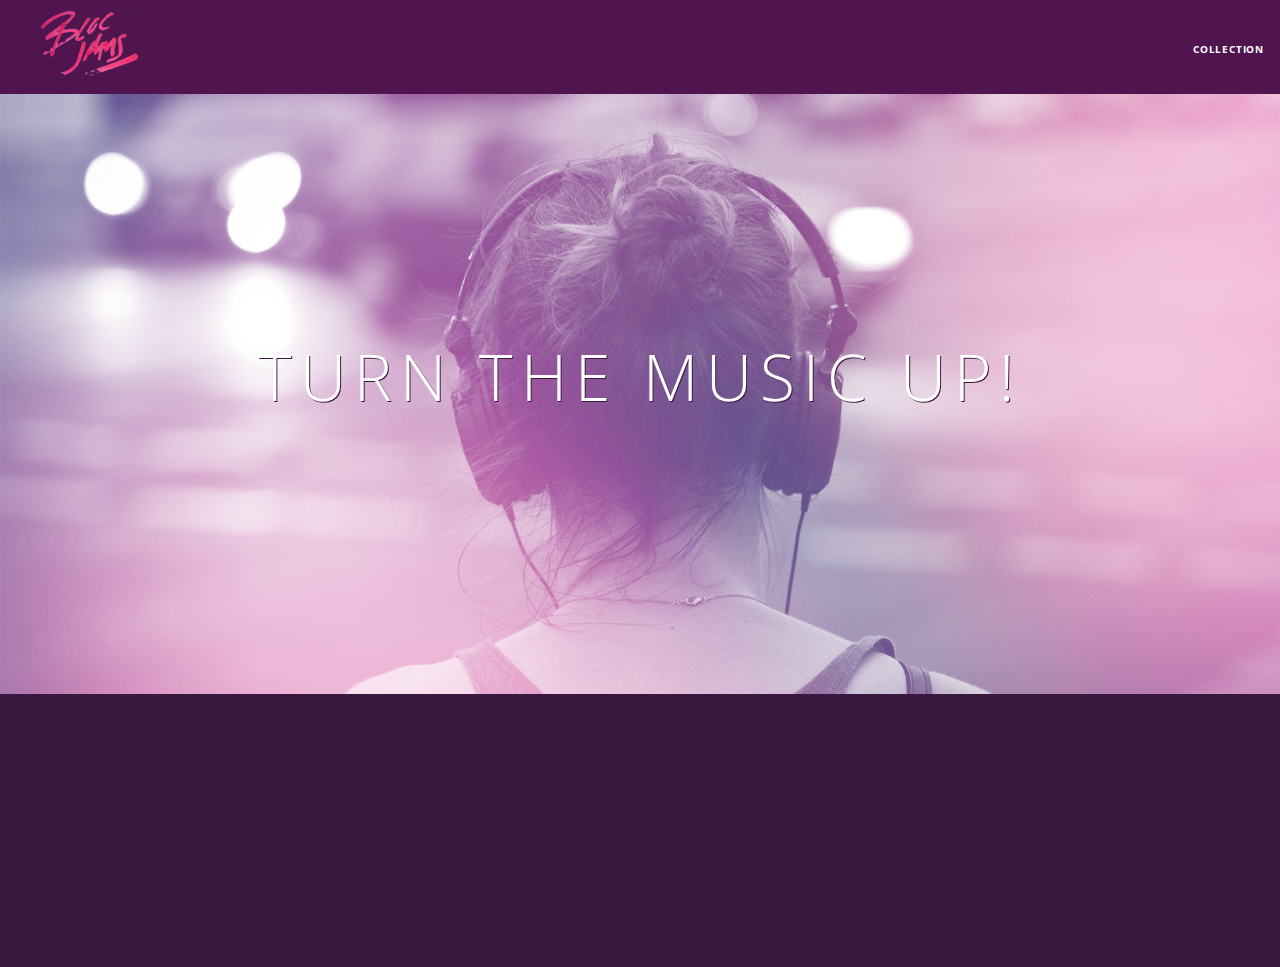
<file: index.html>
<!DOCTYPE html>
<html>
    <head>
        <title>Bloc Jams</title>
        <meta name="viewport" content="width=device-width, initial-scale=1">
        <link rel="stylesheet" type="text/css" href="http://fonts.googleapis.com/css?family=Open+Sans:400,800,600,700,300">
        <link rel="stylesheet" type="text/css" href="http://code.ionicframework.com/ionicons/2.0.1/css/ionicons.min.css">
        <link rel="stylesheet" type="text/css" href="styles/normalize.css">
        <link rel="stylesheet" type="text/css" href="styles/main.css">
        <link rel="stylesheet" type="text/css" href="styles/landing.css">
    </head>
      <body class="landing">
          
          
      <nav class="navbar">
          <a href="index.html" class="logo">
             <img src="assets/images/bloc_jams_logo.png" alt="bloc jams logo">
          </a>
        <div class="links-container">
          <a href="collection.html" class="navbar-link">collection</a>
        </div>
    </nav>
          
<section class="hero-content">

    <h1 class="hero-title">Turn the music up!</h1>
</section>
        
<section class="selling-points container">
  <div class="point column third">
    <span class="ion-music-note"></span>
        <h5 class="point-title">Choose your music</h5>
          <p class="point-description">The world is full of music; why should you have to listen to music someone else chose</p>
  </div>
            
     <div class="point column third">
        <span class="ion-radio-waves"></span>
          <h5 class="point-title">Unlimited, streaming, ad-free</h5>
            <p class="point-description">No arbitrary limits. No distractions.</p>
     </div>
              
        <div class="point column third">
          <span class="ion-iphone"></span>
             <h5 class="point-title">Mobile enabled</h5>
              <p class="point-description">Listen to your music on the go. This streaming service is available on all mobile platforms.</p>
        </div>
</section>
    <script src="scripts/utilities.js"></script>
    <script src="https://code.jquery.com/jquery-2.1.3.min.js"></script>
    <script src="scripts/landing.js"></script>
  </body>
</html>
</file>
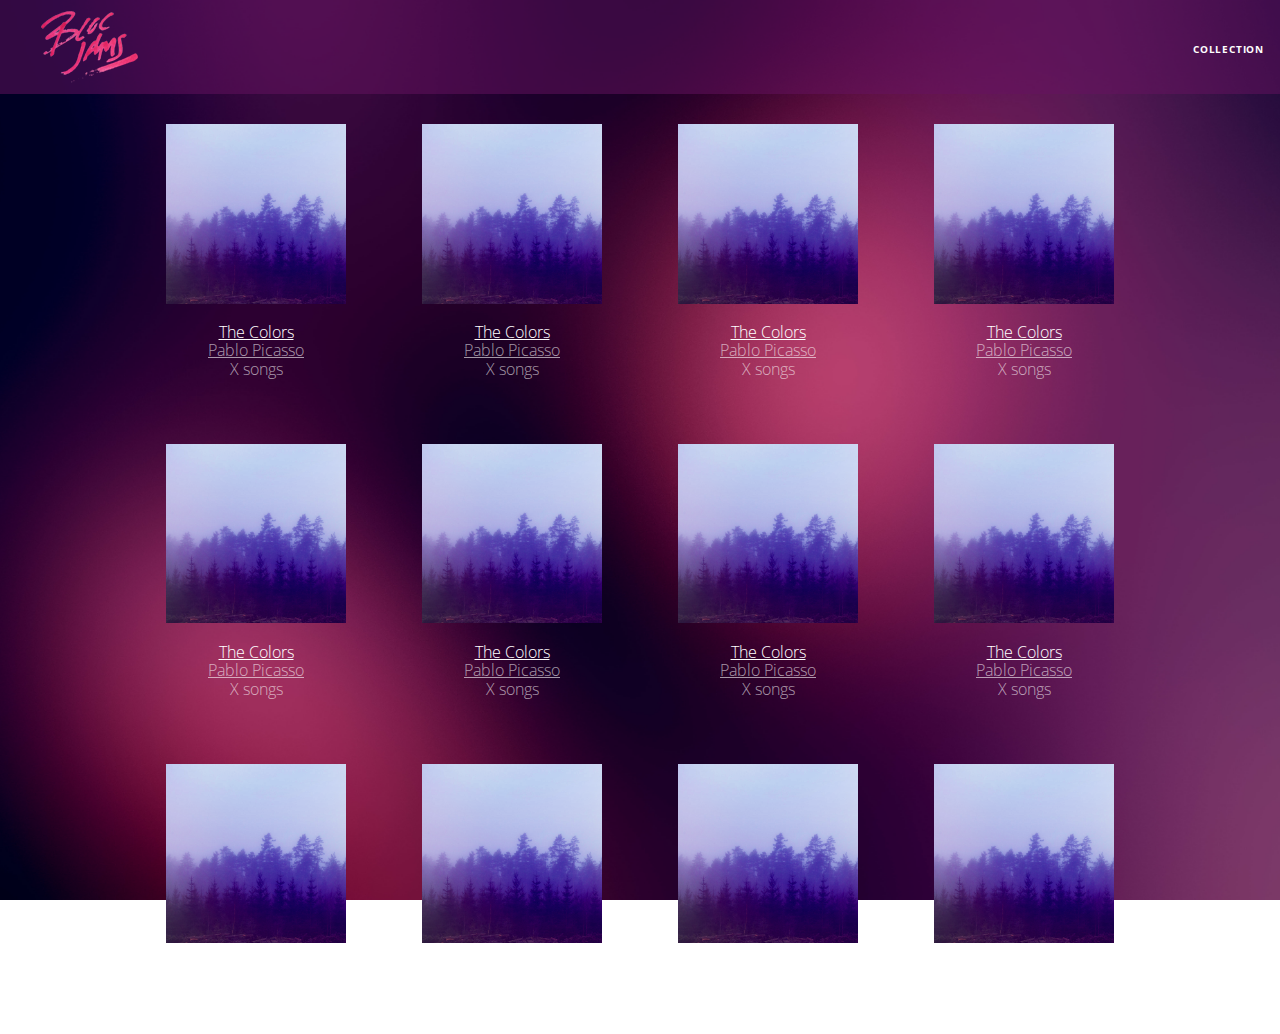
<file: collection.html>
<!DOCTYPE html>
 <html>
     <head>
         <title>Bloc Jams</title>
         <meta name="viewport" content="width=device-width, initial-scale=1">
         <link rel="stylesheet" type="text/css" href="http://fonts.googleapis.com/css?family=Open+Sans:400,800,600,700,300">
         <link rel="stylesheet" type="text/css" href="http://code.ionicframework.com/ionicons/2.0.1/css/ionicons.min.css">
         <link rel="stylesheet" type="text/css" href="styles/normalize.css">
         <link rel="stylesheet" type="text/css" href="styles/main.css">
         <link rel="stylesheet" type="text/css" href="styles/collection.css">
     </head>
     <body class="collection">
         <nav class="navbar">                                                    
             <a href="index.html" class="logo">
                 <img src="assets/images/bloc_jams_logo.png" alt="bloc jams logo">
             </a>
             <div class="links-container">
                 <a href="collection.html" class="navbar-link">collection</a>
             </div>
         </nav>
         <section class="album-covers container clearfix">
         
     </section>
        <script src="https://code.jquery.com/jquery-2.1.3.min.js"></script>
        <script src="scripts/collection.js"></script>
     </body>
 </html>
</file>
<file: styles/main.css>
*, *::before, *::after {
     -moz-box-sizing: border-box;
     -webkit-box-sizing: border-box;
     box-sizing: border-box;
 }

.container {
     margin: 0 auto;
     max-width: 64rem;
 }

.container.narrow {
     max-width: 56rem;
 }


@media (min-width: 640px) {
    html { font-size: 112%; }
    
    .column {
         float: left;
         padding-left: 1rem;
         padding-right: 1rem;
     }
    
    .column.full { width: 100%; }
     .column.two-thirds { width: 66.7%; }
     .column.half { width: 50%; }
     .column.third { width: 33.3%; }
     .column.fourth { width: 25%; }
     .column.flow-opposite { float: right; }  
}

@media (min-width: 1024px) {
     html { font-size: 120%; }
}

html {
     height: 100%; 
     font-size: 100%;
 }
 
 body {
     font-family: 'Open Sans'; 
     color: white;             
     min-height: 100%;         
 }

.navbar {
    position: relative;
     padding: 0.5rem;
     background-color: rgb(101,18,95,0.5);
    z-index: 1;
 }
 
 .navbar .logo {
     position: relative;
     left: 2rem;
     cursor: pointer;
}

 
 .navbar .links-container {
     display: table;
     position: absolute;
     top: 0;
     right: 0;
     height: 100px;
     color: white;
     text-decoration: none;
 }
 
 .links-container .navbar-link {
     display: table-cell;
     position: relative;
     height: 100%;
     padding-left: 1rem;
     padding-right: 1rem;
     vertical-align: middle;
     color: white;
     font-size: 0.625rem;
     letter-spacing: 0.05rem;
     font-weight: 700;
     text-transform: uppercase;
     text-decoration: none;
     cursor: pointer;
 }
 

 .links-container .navbar-link:hover {
     color: rgb(233,50,117);
 }
</file>
<file: styles/landing.css>
body.landing {
     background-color: rgb(58,23,63);
 }
 
 .hero-content {
     position: relative;
     min-height: 600px;
     background-image: url(../assets/images/bloc_jams_bg.jpg);
     background-repeat: no-repeat;
     background-position: center center;
     background-size: cover;
 }
 
 .hero-content .hero-title {
     position: absolute;
     top: 40%;
     -webkit-transform: translateY(-50%);
     -moz-transform: translateY(-50%);
     transform: translateY(-50%);
     width: 100%;
     text-align: center;
     font-size: 4rem;
     font-weight: 300;
     text-transform: uppercase;
     letter-spacing: 0.5rem;
     text-shadow: 1px 1px 0px rgb(58,23,63);
 }
 
 .selling-points {
     position: relative;
 }
 
 .point {
    position: relative;
     padding: 2rem;
     text-align: center;
     opacity: 0;
     -webkit-transform: scaleX(0.9) translateY(3rem);
     -moz-transform: scaleX(0.9) translateY(3rem);
     transform: scaleX(0.9) translateY(3rem);
     -webkit-transition: all 0.25s ease-in-out;
     -moz-transition: all 0.25s ease-in-out;
     transition: all 0.25s ease-in-out;
     -webkit-transition-delay: 0.2s;
     -moz-transition-delay: 0.2s;
     transition-delay: 0.2s;
     
 }
 
 .point .point-title {
     font-size: 1.25rem;
 }
 
 .ion-music-note,
 .ion-radio-waves,
 .ion-iphone {
     color: rgb(233,50,117);
     font-size: 5rem;
 }
</file>
<file: styles/collection.css>
body.collection {
     background-image: url(../assets/images/blurred_backgrounds/blur_bg_2.jpg);
     background-repeat: no-repeat;
     background-attachment: fixed;
     background-position: center center;
     background-size: cover;
 }
 
 .album-covers {
     position: relative;
 }
 
 .collection-album-container {
     position: relative;
     margin-top: 30px;
     margin-bottom: 20px;
     text-align: center;
 }
 
 .collection-album-container .caption {
     margin-top: 10px;
 }
 
 .collection-album-container .caption p {
     font-size: 1rem;
     font-weight: 300;
     color: rgba(255, 255, 255, 0.6);
 }
 
 .collection-album-container .caption p a {
     color: rgba(255, 255, 255, 0.6);
 }
 
 .collection-album-container .caption p a.album-name {
     color: white;
 }
 
 .collection-album-container img {
     width: 80%;
 }
</file>
